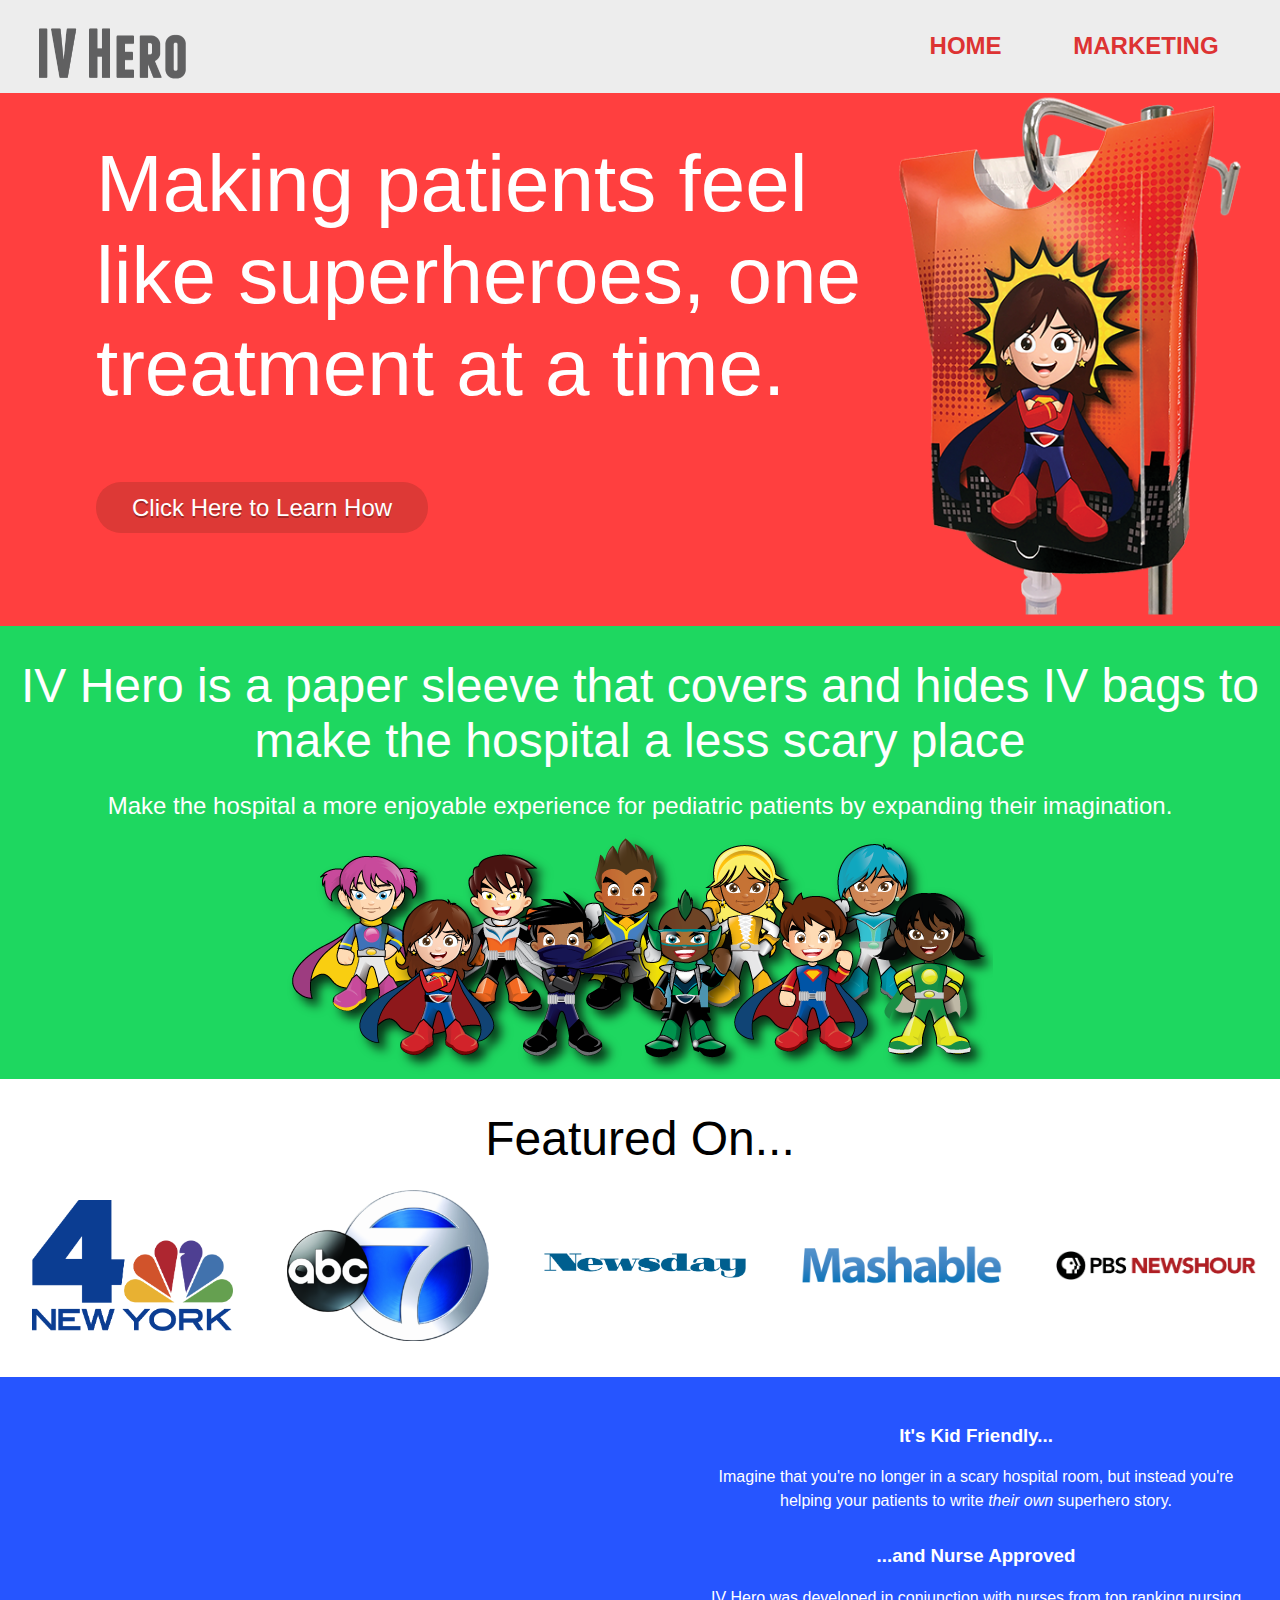
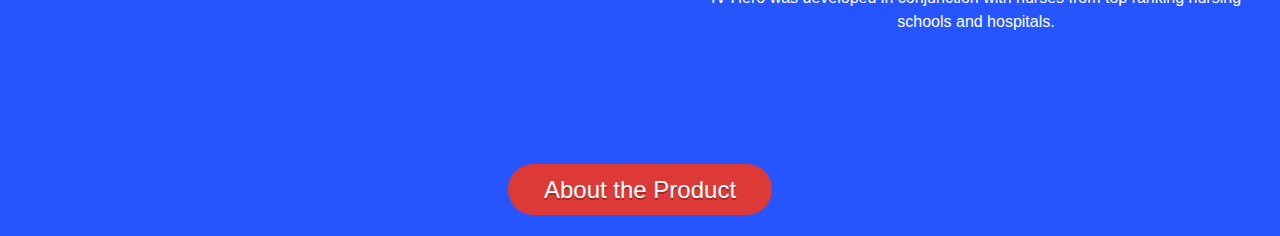
<file: index.html>
<!DOCTYPE html>

<html>
	<head>
		<meta charset="UTF-8">
		<title>IV Hero Recreation</title>
		<link rel="stylesheet" href="css/stylesheet.css">
		<link rel="shortcut icon" type="images/favicon.png" href="images/favicon.png"/>
	</head>
	<body>	
		<nav>			
			<ul>
				<a href="index.html"><img id ="logo" src="images/logo.png" alt="Logo"  height="51.5" width="147.5"></a>
				<li><a href="index.html">Home</a></li>
				<li><a href="email.html">Marketing</a></li>

			</ul>
		</nav>		
		
		<section id="home-first" class="table red">
			<div class="row">
				<div class="cell table-left">
					<h1>Making patients feel like superheroes, one treatment at a time.</h1>
					<a class="button" href="email.html">Click Here to Learn How</a>
				</div>
				
				<div class="cell">
					<img id="hero" src="images/sally-hero.png" alt="Hero Sally"  height="532" width="358">
				</div>
			</div>
		</section>

		<section id="home-second" class="green">
			<h3>IV Hero is a paper sleeve that covers and hides IV bags to make the hospital a less scary place</h3>
			<p>Make the hospital a more enjoyable experience for pediatric patients by expanding their imagination.</p>
			<img src="images/lineup.png" alt="Lineup" height="243" width="706">
		</section>
		
		<section id="featured-on">
			<h3>Featured On...</h3>
		</section>
		
		<div id="table-features" class="table">
			<div class="row">
				<div class="cell">
					<a href="http://www.nbcnewyork.com/news/local/IV-Hero-New-York-City-Staten-Island-Molloy-College-NY-365445661.html">
						<img src="images/nbc.png" alt="NBC Logo" height="131" width="201">
					</a>
				</div>
				<div class="cell">
					<a href="http://abc7ny.com/health/students-creates-iv-superheroes-to-help-put-kids-in-hospitals-at-ease/1167167/">
						<img src="images/abc.png" alt="ABC Logo" height="151" width="202">
					</a>
				</div>
				<div class="cell">
					<a href="http://www.newsday.com/news/health/bobby-lenahan-of-moriches-invents-therapeutic-sleeve-to-help-kids-take-iv-treatment-1.11338439">
						<img src="images/newsday.png" alt="Newsday Logo" height="25" width="202">
					</a>
				</div>
				<div class="cell">
					<a href="http://mashable.com/2016/01/22/superhero-iv-bags-for-kids/#Sxfkeg_iN654">
						<img src="images/mashable.png" alt="Mashable Logo" height="40" width="201">
					</a>
				</div>
				<div class="cell">
					<a href="http://www.pbs.org/newshour/updates/the-business-class-where-high-school-students-are-running-the-company/">
						<img src="images/pbs.png" alt="PBS Logo" height="29" width="201">
					</a>
				</div>
			</div>
		</div>
	
		<section class="table blue">
			<div class="row">
				<div class="cell table-left">
					<iframe src="https://www.facebook.com/plugins/video.php?href=https%3A%2F%2Fwww.facebook.com%2FSIUHospital%2Fvideos%2F10153861481899910%2F&show_text=0&width=560" width="560" height="315" style="border:noneoverflow:hidden" scrolling="no" frameborder="0" allowTransparency="true" allowFullScreen="true"></iframe>
				</div>
					<div id="cell-right" class="cell center">
						<h3>It's Kid Friendly...</h3>
						<p>Imagine that you&apos;re no longer in a scary hospital room, but instead you&apos;re helping your patients to write <em>their own</em> superhero story.</p>
						<h3>...and Nurse Approved</h3>
						<p>IV Hero was developed in conjunction with nurses from top ranking nursing schools and hospitals.</p>	
					</div>
			</div>
		</section>
		
		<div id="index-button-last" class="blue">
			<a class="button" href="email.html">About the Product</a>
		</div>
		




	</body>
</html>
</file>
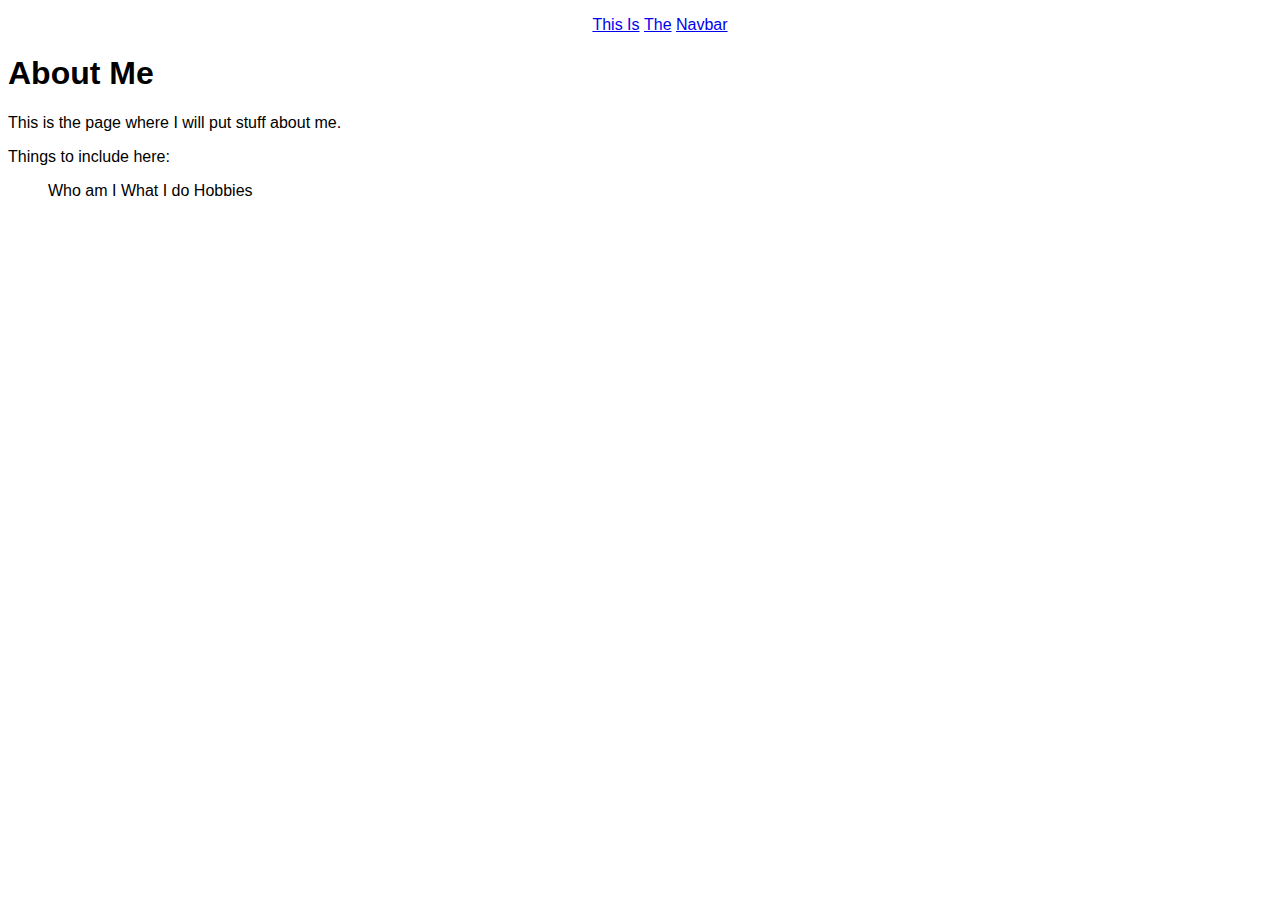
<file: about/about.html>
<!DOCTYPE html>
<html lang="en">
<head>
<title>About Me</title>
<link rel="stylesheet" href="../css/spreadsheet.css">
</head>

<body>
	<nav>
		<ul>
			<li id="navbar"><a href="../index.html">This Is</a></li>
			<li id="navbar"><a href="about.html">The</a></li>
			<li id="navbar"><a href="../stuff/stuff.html">Navbar</a></li>
		</ul>
	</nav>
	<h1>About Me</h1>
	<p>This is the page where I will put stuff about me.</p>
	<p>Things to include here:</p>
		<ul>
			<li>Who am I</li>
			<li>What I do</li>
			<li>Hobbies</li>
		</ul>
</body>
</html>
</file>
<file: css/stylesheet.css>
* {
	margin: 0;
	padding: 0;
}

body {
	margin: 0;
	padding: 0;
	font-family: 'Open Sans', sans-serif;
	color: white;
}

/*start nav*/

nav ul li {
	list-style-type: none;
	display: inline-block;
	padding-top: 1.4em;
	padding-bottom: 1.4em;
}

nav ul li a {
	line-height: 2em;
	padding: .1em 1.4em;
	text-decoration: none;
	font-size: 1.5em;
	color: #dd3333;
	text-transform: uppercase;
	font-weight: bold;
	}

nav ul {
	position: fixed;
	z-index: 1;
	margin: 0;
	padding: 0% 0% 0% 70%;
	background-color: #ededed;
	width: 100%;
}

nav a:hover {
	text-decoration: underline;
	color: #000000;
}

#logo {
	position: fixed;
	top: 3%;
	bottom: 3%;
	left: 3%;	
}

/*end nav*/


/*start general items*/

.button {
	background-color: rgb(221, 57, 54);
	color: white;
	font-size: 1.5em;
	font-weight: 100;
	text-shadow: 0px 2px rgba(0,0,0,.3);
	border: 2px;
    border-radius: 25px;
	padding: .5em 1.5em .5em 1.5em;
	text-decoration: none;
}

.button a {
	color: white;
	text-decoration: none;
}

.button:hover {
	background-color: rgb(191, 45, 45);
	transition: 1s;
	cursor: pointer;
}

.red {
	background-color: #ff3f3f;
}

.green {
	background-color: #1ed760;
}

.blue {
	background-color: #2655FF;
}

.first {
	padding-top: 5.6em;
}

.center {
	text-align: center;
}

.table { 
	display: table; 
	width: 100%;
}

.row { 
	display: table-row;
}

.cell { 
	display: table-cell;
	vertical-align: top;
}

/*end general items*/

/* start home page stuff*/

#home-first {
	padding-top: 5.6em;
}

#home-first h1 {
	padding-bottom: 1em;
}

#cell-right {
	padding: 3em 2em 0 3em;
}

#cell-right h3 {
	padding-bottom: 1em;	
}

#cell-right p {
	line-height: 1.5em;
	padding-bottom: 2em;
}

.table h1 {
	position: relative;
	font-weight: 300;
	font-size: 5em;
}

#hero {
	padding-right: 2em;
}

#home-second {
	width: 100%;
	padding-top: 2em;
	text-align: center;
	
}

#home-second h3 {
	font-weight: 300;
	font-size: 3em;
	padding: 0;
	margin: 0 0 .5em 0;
}

#home-second p {
	font-size: 1.5em;
	font-weight: 300;
	padding: 0 0 .5em 0;
	margin: 0;
}

#featured-on {
	padding-top: 2em;
	background-color: white;
	text-align: center;
	width: 100%;
}

#featured-on h3 {
	color: #000000;
	font-weight: 300;
	font-size: 3em;
	padding: 0;
	margin: 0 0 .5em 0;
}

#table-features {
	padding:0 2em 2em 2em;
}

#table-features .cell {
	vertical-align: middle;
}

#index-button-last {
	padding: 2em 2em 2em 2em;
	text-align: center;
}

/*end home page stuff*/

/*start second page stuff*/

#email-first h1 {
	font-weight: 300;
	font-size: 3em;
	margin-bottom: 1.5em;
	padding-bottom: 0;
}

#email-first h2 {
	font-weight: 300;
	font-size: 3.5em;
	padding-bottom: 0em;
	margin-bottom: 1em;
	line-height: 0;
}

#email-first h3 {
	font-weight:300;
	font-size: 2em;
	padding-bottom: .5em;
}

#email-first {
	padding-bottom: 2em;
}

#video {
	padding-top: 2em;
	padding-bottom: 2em;
}

.table-left {
	padding-left: 6em;
	padding-top: 3em;
}

#features h2{
	margin: 0;
	padding: 1em 0 0 0;
	font-weight:300;
	font-size: 2em;
}

.lightbox {
	position: absolute;
	background-color: rgba(0,0,0,0.8);
	height: 50%;
	width: 40%;
	top: 65em;
	left: 30%;
	display: none;
	text-align: center;
	padding-bottom: 3em;
	font-family: 'Open Sans', sans-serif;
	color: white;

}

.lightbox:target {
	display: block;
}

#lightboxing {
	text-align: center;
	padding-top: 2em;
	font-weight: 300;
	text-decoration: none;
}

.lightbox h2 {
	margin: 0;
	padding: 0 0 .5em 0;
	font-weight: 300;
	font-size: 2em;
	text-decoration: none;
	color: white;
	
}

.lightbox h3 {
	padding: 0 0 .5em 0;
	color: white;
	text-decoration: none;
}

.lightbox ul li {
	list-style-type: none;
	padding: 0 0 1.2em 0;
	text-align: center;
	width: 100%;
	color: white;
	text-decoration: none;
}
</file>
<file: css/spreadsheet.css>
body {
	font-family: sans-serif;
}

nav {
	display: inline;
	text-align: center;
}

ul {
	list-style-type: none;
}

li {
	display: inline;
}
</file>
